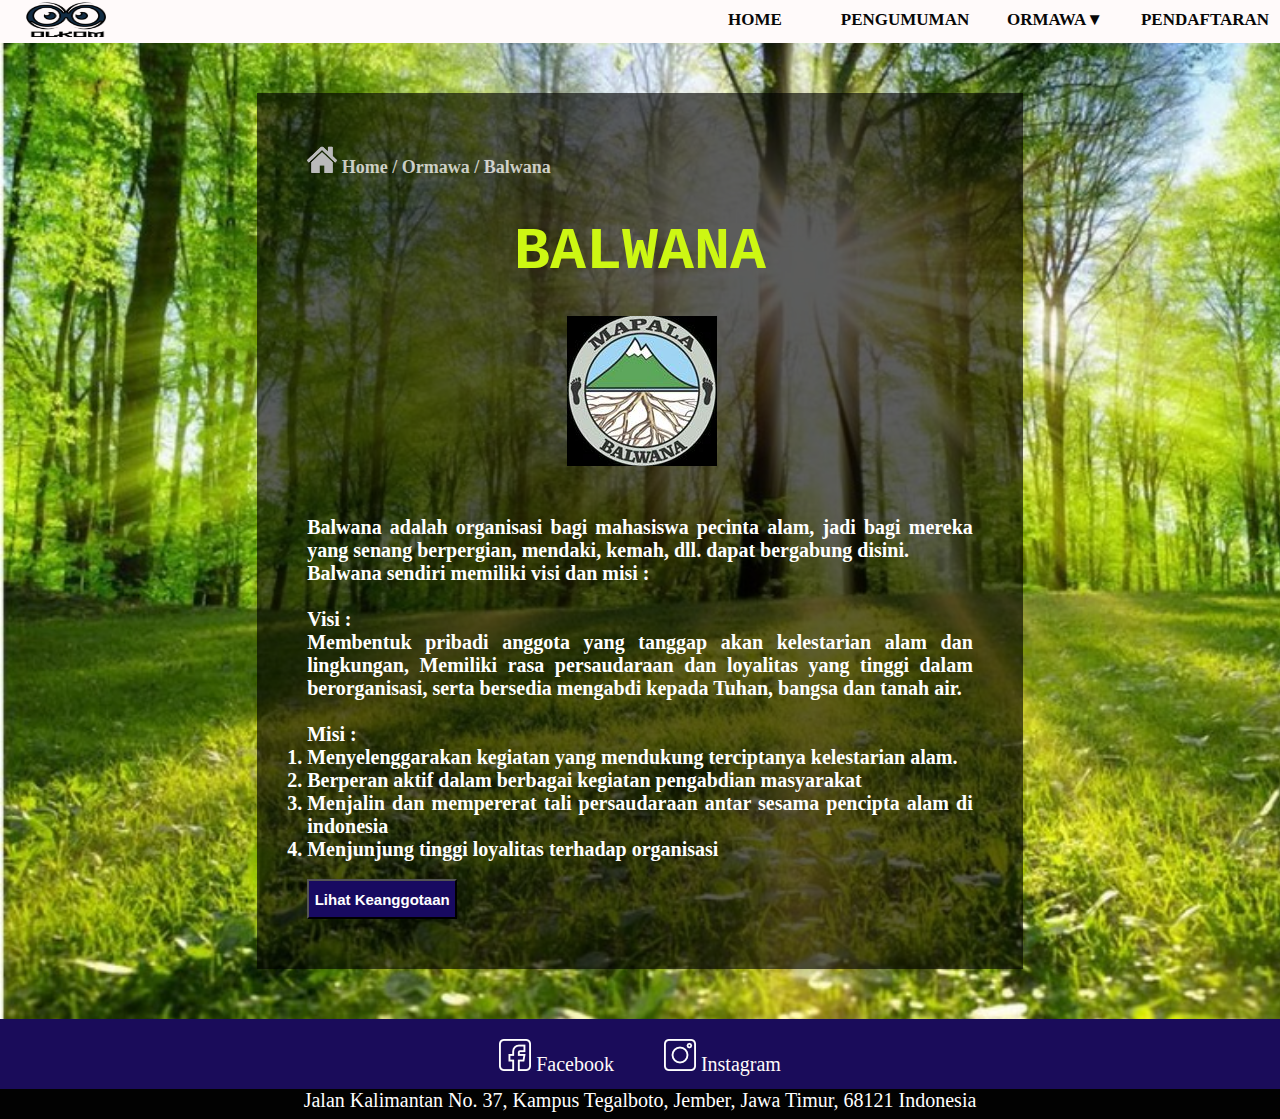
<file: balwana.html>
<!DOCTYPE html>
<html>
<head>
	<title>Balwana</title>
	<link rel="stylesheet" type="text/css" href="balwana.css">
</head>
<body>
		<div class="menu">
			<ul>
				<a href="Pendaftaran.html"><li>PENDAFTARAN</li></a>
				<a href="#">
					<li>ORMAWA&#9660;
						<ul>
							<a href="bem.html"><li>BEM</li></a>
								<type="bem" name="bem">
								<a href="himasif.html"><li>HIMASIF</li></a>
								<type="himasif" name="himasif">
								<a href="balwana.html"><li>BALWANA</li></a>
								<type="balwana" name="balwana">
								<a href="binary.html"><li>BINARY</li></a>
								<type="binary" name="binary">
								<a href="laos.html"><li>LAOS</li></a>
								<type="laos" name="laos">
								<a href="maco.html"><li>MACO</li></a>
								<type="maco" name="maco">
								<a href="etalase.html"><li>ETALASE</li></a>
								<type="etalase" name="etalase">
						</ul>
					</li></a>
				<a href="pengumuman.html"><li>PENGUMUMAN</li></a>
				<a href="#"><li>HOME</li></a>
			</ul>
			<div class="logo">
					<img src="Logo.png" width="80px" height="40px">
				</div>
		</div>
         <div class="content"> 
             <div class="panah">
                 <p><img src="home.png" width="30px" height="30px"> Home / Ormawa / Balwana</p>                
             </div>
            <div class="tulisan">
                BALWANA
            </div>
            <div class="gambar">

            </div>
            <div class="paragraf">
                <p>
                    Balwana adalah organisasi bagi mahasiswa pecinta alam, jadi bagi mereka yang
                    senang berpergian, mendaki, kemah, dll. dapat bergabung disini.<br>
                    Balwana sendiri memiliki visi dan misi : <br><br>
                    <b>Visi :</b><br>
                    Membentuk pribadi anggota yang tanggap akan kelestarian alam dan lingkungan,
                    Memiliki rasa persaudaraan dan loyalitas yang tinggi dalam berorganisasi, serta
                    bersedia mengabdi kepada Tuhan, bangsa dan tanah air.<br><br>
                    <b>Misi :</b>
                    <ol>
                        <li>Menyelenggarakan kegiatan yang mendukung terciptanya kelestarian alam.</li>
                        <li>Berperan aktif dalam berbagai kegiatan pengabdian masyarakat</li>
                        <li>Menjalin dan mempererat tali persaudaraan antar sesama pencipta alam di indonesia</li>
                        <li>Menjunjung tinggi loyalitas terhadap organisasi</li>
                    </ol>
                </p>
            </div>
            <br>
            <button id="buka" onclick="document.getElementById('pop').style.display='block'">Lihat Keanggotaan</button>
        </div>
        <div class="tema">
            <div class="facebook">
                <img src="facebook.png"> Facebook 
            </div>
            <div class="instagram">
                <img src="instagram.png"> Instagram
            </div>
        </div>
        <div class="footer">
               <p>Jalan Kalimantan No. 37, Kampus Tegalboto, Jember, Jawa Timur, 68121 Indonesia</p>
        </div>
        <div id="pop">
            <button id="close" onclick="document.getElementById('pop').style.display='none'">X</button><br>
            <p>Keanggotaan Balwana</p>
            <table border="1">
                <tr>
                    <td>
                       <center><b>Nama</b></center>
                    </td>
                    <td>
                        <center><b>Nim</b></center>
                    </td>
                    <td>
                        <center><b>Jurusan</b></center>
                    </td>
                </tr>
                <tr>
                    <td>
                        Haikal Vikri
                    </td>
                    <td>
                        152410101022
                    </td>
                    <td>    
                        Sistem Informasi
                    </td>
                </tr>
                <tr>
                    <td>    
                        M Zulfikar
                    </td>
                    <td>
                        152410101024
                    </td>
                    <td>
                        Sistem Informasi
                    </td>
                </tr>
                <tr>
                    <td>
                        Fatimatuz Zahro
                    </td>
                    <td>
                        162410102032
                    </td>
                    <td>
                        Teknologi Informasi
                    </td>
                </tr>
                <tr>
                    <td>
                        Andre Sultan
                    </td>
                    <td>
                        162410101077
                    </td>
                    <td>
                        Sistem Informasi
                    </td>
                </tr>
                <tr>
                    <td>
                        Nengah Dinda
                    </td>
                    <td>
                        152410101034
                    </td>
                    <td>
                        Sistem Informasi
                    </td>
                </tr>
                <tr>
                    <td>
                        Mochamad Dwi Cahyo
                    </td>
                    <td>
                        172410101123
                    </td>
                    <td>
                        Sistem Informasi
                    </td>
                </tr>
                <tr>
                    <td>
                        Reinaldi A
                    </td>
                    <td>
                        162410101019
                    </td>
                    <td>
                        Sistem Informasi
                    </td>
                </tr>
                <tr>
                    <td>
                        Bima Syahputro
                    </td>
                    <td>
                        172410103017
                    </td>
                    <td>
                        Informatika
                    </td>
                </tr>
            </table>
        </div>

    </body>
</html>
</file>
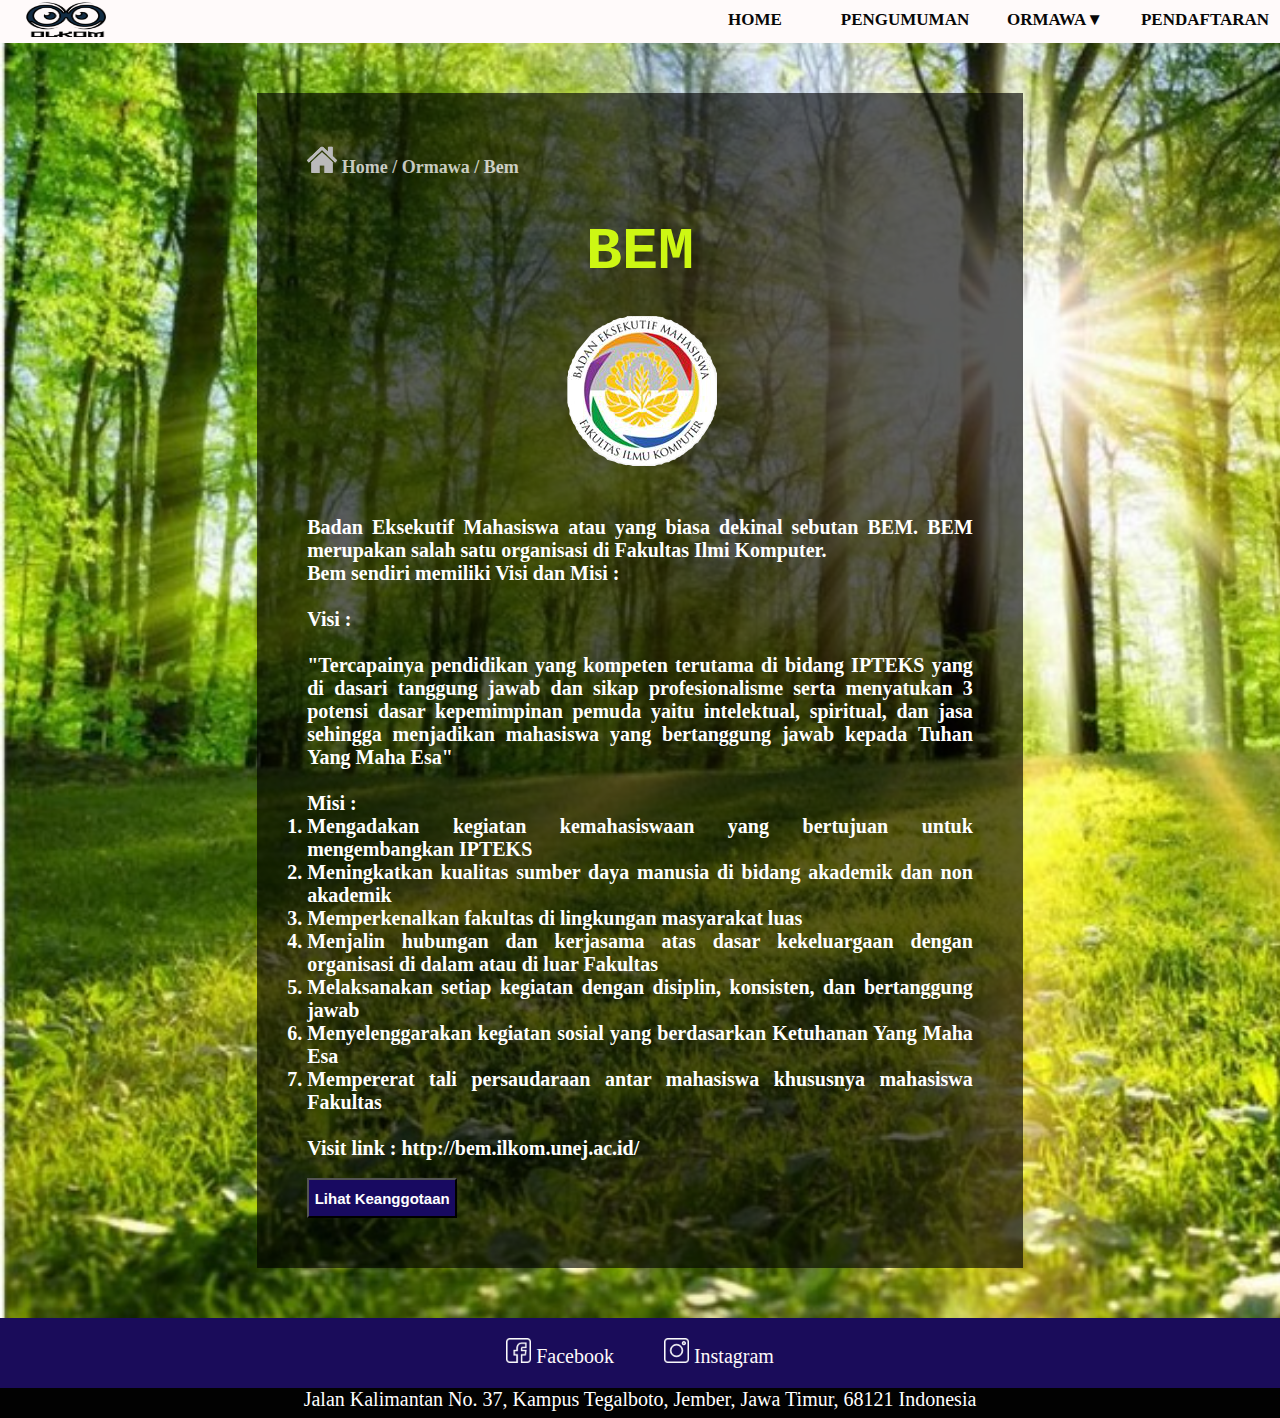
<file: bem.html>
<!DOCTYPE html>
<html>
<head>
	<title>Bem</title>
	<link rel="stylesheet" type="text/css" href="bem.css">
</head>
<body>
		<div class="menu">
			<ul>
				<a href="Pendaftaran.html"><li>PENDAFTARAN</li></a>
				<a href="#">
					<li>ORMAWA&#9660;
						<ul>
							<a href="bem.html"><li>BEM</li></a>
								<type="bem" name="bem">
								<a href="himasif.html"><li>HIMASIF</li></a>
								<type="himasif" name="himasif">
								<a href="balwana.html"><li>BALWANA</li></a>
								<type="balwana" name="balwana">
								<a href="binary.html"><li>BINARY</li></a>
								<type="binary" name="binary">
								<a href="laos.html"><li>LAOS</li></a>
								<type="laos" name="laos">
								<a href="maco.html"><li>UKM-O</li></a>
								<type="maco" name="maco">
								<a href="etalase.html"><li>ETALASE</li></a>
								<type="etalase" name="etalase">
						</ul>
					</li></a>
				<a href="pengumuman.html"><li>PENGUMUMAN</li></a>
				<a href="Index.html"><li>HOME</li></a>
			</ul>
			<div class="logo">
					<img src="Logo.png" width="80px" height="40px">
				</div>
		</div>
         <div class="content"> 
             <div class="panah">
                 <p><img src="home.png" width="30px" height="30px"> Home / Ormawa / Bem</p>                
             </div>
            <div class="tulisan">
                BEM
            </div>
            <div class="gambar">

            </div>
            <div class="paragraf">
                <p>
                Badan Eksekutif Mahasiswa atau yang biasa dekinal sebutan BEM. BEM 
                merupakan salah satu organisasi di Fakultas Ilmi Komputer.<br>
                Bem sendiri memiliki Visi dan Misi :<br><br>
                <b>Visi :</b><br><br>
                "Tercapainya pendidikan yang kompeten terutama di bidang IPTEKS yang di dasari
                tanggung jawab dan sikap profesionalisme serta menyatukan 3 potensi dasar
                kepemimpinan pemuda yaitu intelektual, spiritual, dan jasa sehingga menjadikan
                mahasiswa yang bertanggung jawab kepada Tuhan Yang Maha Esa"<br><br>
                <b>Misi :</b>
                <ol>
                    <li>Mengadakan kegiatan kemahasiswaan yang bertujuan untuk mengembangkan IPTEKS</li>
                    <li>Meningkatkan kualitas sumber daya manusia di bidang akademik dan non akademik</li>
                    <li>Memperkenalkan fakultas di lingkungan masyarakat luas</li>
                    <li>Menjalin hubungan dan kerjasama atas dasar kekeluargaan dengan organisasi
                        di dalam atau di luar Fakultas
                    </li>
                    <li>Melaksanakan setiap kegiatan dengan disiplin, konsisten, dan bertanggung jawab</li>
                    <li>Menyelenggarakan kegiatan sosial yang berdasarkan Ketuhanan Yang Maha Esa</li>
                    <li>Mempererat tali persaudaraan antar mahasiswa khususnya mahasiswa Fakultas</li>
                </ol>
                <br>
                Visit link : http://bem.ilkom.unej.ac.id/
                </p>
            </div><br>
            <button id="buka" onclick="document.getElementById('pop').style.display='block'">Lihat Keanggotaan</button>
        </div>
        <div class="tema">
                <div class="facebook">
                    <img src="facebook.png" width="25px" height="25px"> Facebook 
                </div>
                <div class="instagram">
                    <img src="instagram.png"width="25px" height="25px"> Instagram
                </div>
            </div>
            <div class="footer">
                   <p>Jalan Kalimantan No. 37, Kampus Tegalboto, Jember, Jawa Timur, 68121 Indonesia</p>
            </div>
            <div id="pop">
                <button id="close" onclick="document.getElementById('pop').style.display='none'">X</button><br>
                <p>Keanggotaan BEM</p>
                <table border="1">
                    <tr>
                        <td>
                           <center><b>Nama</b></center>
                        </td>
                        <td>
                            <center><b>Nim</b></center>
                        </td>
                        <td>
                            <center><b>Jurusan</b></center>
                        </td>
                    </tr>
                    <tr>
                        <td>
                            Haikal Vikri
                        </td>
                        <td>
                            152410101022
                        </td>
                        <td>    
                            Sistem Informasi
                        </td>
                    </tr>
                    <tr>
                        <td>    
                            M Zulfikar
                        </td>
                        <td>
                            152410101024
                        </td>
                        <td>
                            Sistem Informasi
                        </td>
                    </tr>
                    <tr>
                        <td>
                            Fatimatuz Zahro
                        </td>
                        <td>
                            162410102032
                        </td>
                        <td>
                            Teknologi Informasi
                        </td>
                    </tr>
                    <tr>
                        <td>
                            Andre Sultan
                        </td>
                        <td>
                            162410101077
                        </td>
                        <td>
                            Sistem Informasi
                        </td>
                    </tr>
                    <tr>
                        <td>
                            Nengah Dinda
                        </td>
                        <td>
                            152410101034
                        </td>
                        <td>
                            Sistem Informasi
                        </td>
                    </tr>
                    <tr>
                        <td>
                            Mochamad Dwi Cahyo
                        </td>
                        <td>
                            172410101123
                        </td>
                        <td>
                            Sistem Informasi
                        </td>
                    </tr>
                    <tr>
                        <td>
                            Reinaldi A
                        </td>
                        <td>
                            162410101019
                        </td>
                        <td>
                            Sistem Informasi
                        </td>
                    </tr>
                    <tr>
                        <td>
                            Bima Syahputro
                        </td>
                        <td>
                            172410103017
                        </td>
                        <td>
                            Informatika
                        </td>
                    </tr>
                </table>
            </div>
        </body>
</html>
</file>
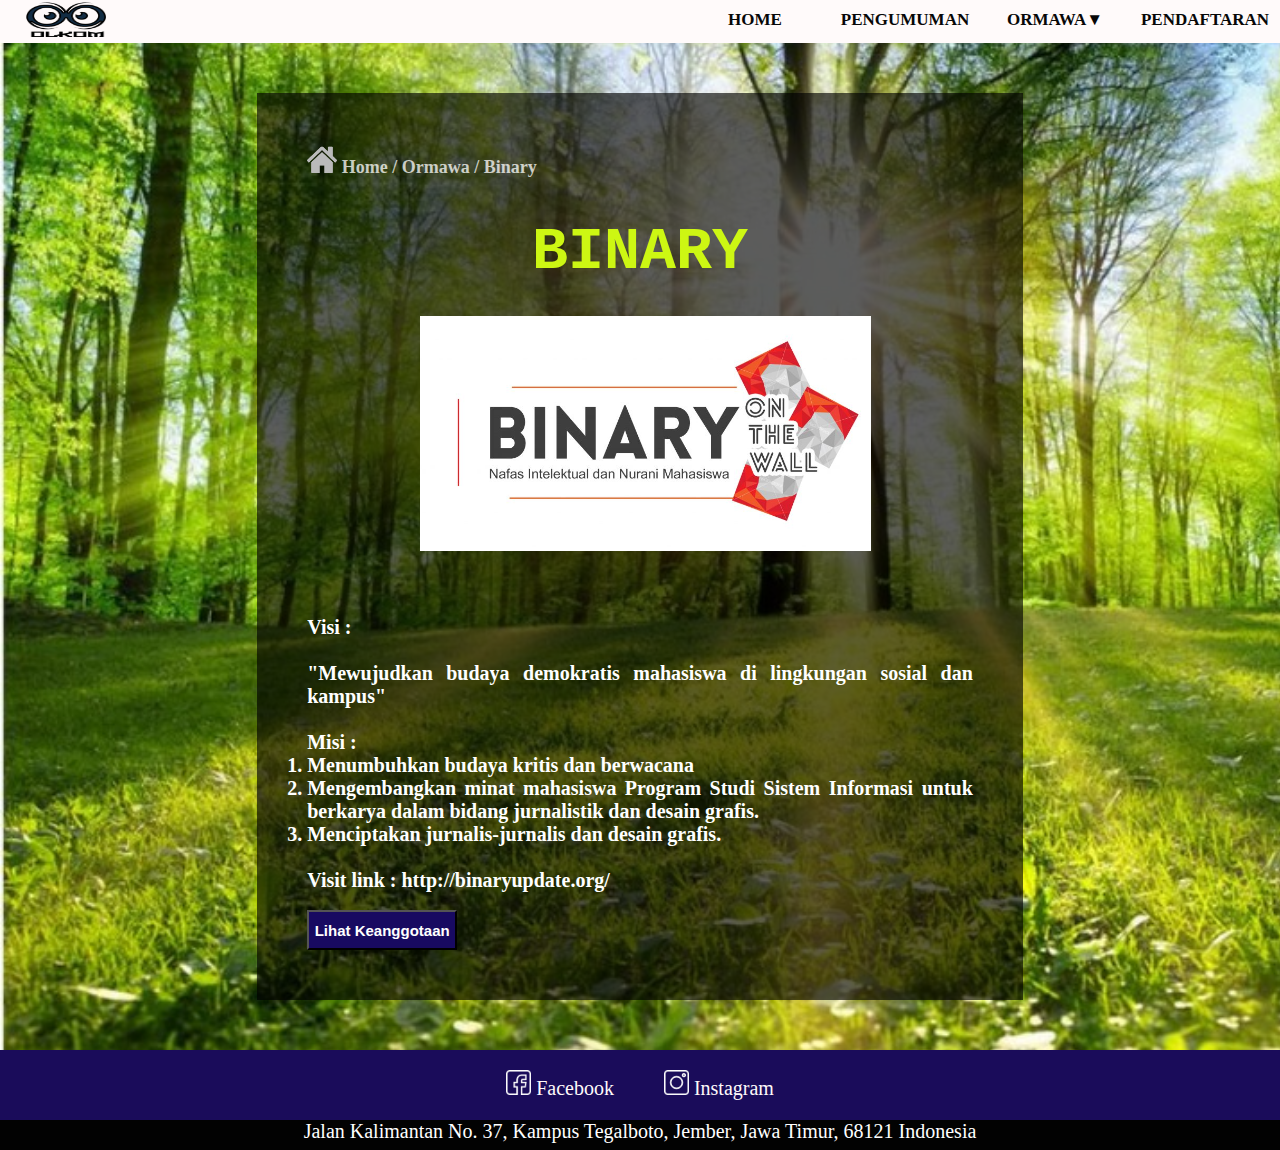
<file: binary.html>
<!DOCTYPE html>
<html>
<head>
	<title>Binary</title>
	<link rel="stylesheet" type="text/css" href="binary.css">
</head>
<body>
		<div class="menu">
			<ul>
				<a href="Pendaftaran.html"><li>PENDAFTARAN</li></a>
				<a href="#">
					<li>ORMAWA&#9660;
						<ul>
							<a href="bem.html"><li>BEM</li></a>
								<type="bem" name="bem">
								<a href="himasif.html"><li>HIMASIF</li></a>
								<type="himasif" name="himasif">
								<a href="balwana.html"><li>BALWANA</li></a>
								<type="balwana" name="balwana">
								<a href="binary.html"><li>BINARY</li></a>
								<type="binary" name="binary">
								<a href="laos.html"><li>LAOS</li></a>
								<type="laos" name="laos">
								<a href="maco.html"><li>UKM-O</li></a>
								<type="maco" name="maco">
								<a href="etalase.html"><li>ETALASE</li></a>
								<type="etalase" name="etalase">
						</ul>
					</li></a>
				<a href="pengumuman.html"><li>PENGUMUMAN</li></a>
				<a href="Index.html"><li>HOME</li></a>
			</ul>
			<div class="logo">
					<img src="Logo.png" width="80px" height="40px">
				</div>
		</div>
         <div class="content"> 
             <div class="panah">
                 <p><img src="home.png" width="30px" height="30px"> Home / Ormawa / Binary</p>                
             </div> 
            <div class="tulisan">
                BINARY
            </div>
            <div class="gambar">

            </div>
            <div class="paragraf">
                <p>
                <b>Visi :</b><br><br>
                "Mewujudkan budaya demokratis mahasiswa di lingkungan sosial dan kampus"<br><br>
                <b>Misi :</b>
                <ol>
                    <li>Menumbuhkan budaya kritis dan berwacana</li>
                    <li>Mengembangkan minat mahasiswa Program Studi Sistem Informasi untuk
                        berkarya dalam bidang jurnalistik dan desain grafis.
                    </li>
                    <li>Menciptakan jurnalis-jurnalis dan desain grafis.</li>
                </ol>
                <br>
                Visit link : http://binaryupdate.org/
                </p>
            </div> <br>
            <button id="buka" onclick="document.getElementById('pop').style.display='block'">Lihat Keanggotaan</button>
        </div>
        <div class="tema">
                <div class="facebook">
                    <img src="facebook.png" width="25px" height="25px"> Facebook 
                </div>
                <div class="instagram">
                    <img src="instagram.png"width="25px" height="25px"> Instagram
                </div>
            </div>
            <div class="footer">
                   <p>Jalan Kalimantan No. 37, Kampus Tegalboto, Jember, Jawa Timur, 68121 Indonesia</p>
            </div>
            <div id="pop">
                <button id="close" onclick="document.getElementById('pop').style.display='none'">X</button><br>
                <p>Keanggotaan Binary</p>
                <table border="1">
                    <tr>
                        <td>
                           <center><b>Nama</b></center>
                        </td>
                        <td>
                            <center><b>Nim</b></center>
                        </td>
                        <td>
                            <center><b>Jurusan</b></center>
                        </td>
                    </tr>
                    <tr>
                        <td>
                            Haikal Vikri
                        </td>
                        <td>
                            152410101022
                        </td>
                        <td>    
                            Sistem Informasi
                        </td>
                    </tr>
                    <tr>
                        <td>    
                            M Zulfikar
                        </td>
                        <td>
                            152410101024
                        </td>
                        <td>
                            Sistem Informasi
                        </td>
                    </tr>
                    <tr>
                        <td>
                            Fatimatuz Zahro
                        </td>
                        <td>
                            162410102032
                        </td>
                        <td>
                            Teknologi Informasi
                        </td>
                    </tr>
                    <tr>
                        <td>
                            Andre Sultan
                        </td>
                        <td>
                            162410101077
                        </td>
                        <td>
                            Sistem Informasi
                        </td>
                    </tr>
                    <tr>
                        <td>
                            Nengah Dinda
                        </td>
                        <td>
                            152410101034
                        </td>
                        <td>
                            Sistem Informasi
                        </td>
                    </tr>
                    <tr>
                        <td>
                            Mochamad Dwi Cahyo
                        </td>
                        <td>
                            172410101123
                        </td>
                        <td>
                            Sistem Informasi
                        </td>
                    </tr>
                    <tr>
                        <td>
                            Reinaldi A
                        </td>
                        <td>
                            162410101019
                        </td>
                        <td>
                            Sistem Informasi
                        </td>
                    </tr>
                    <tr>
                        <td>
                            Bima Syahputro
                        </td>
                        <td>
                            172410103017
                        </td>
                        <td>
                            Informatika
                        </td>
                    </tr>
                </table>
            </div>
    </body>
</html>
</file>
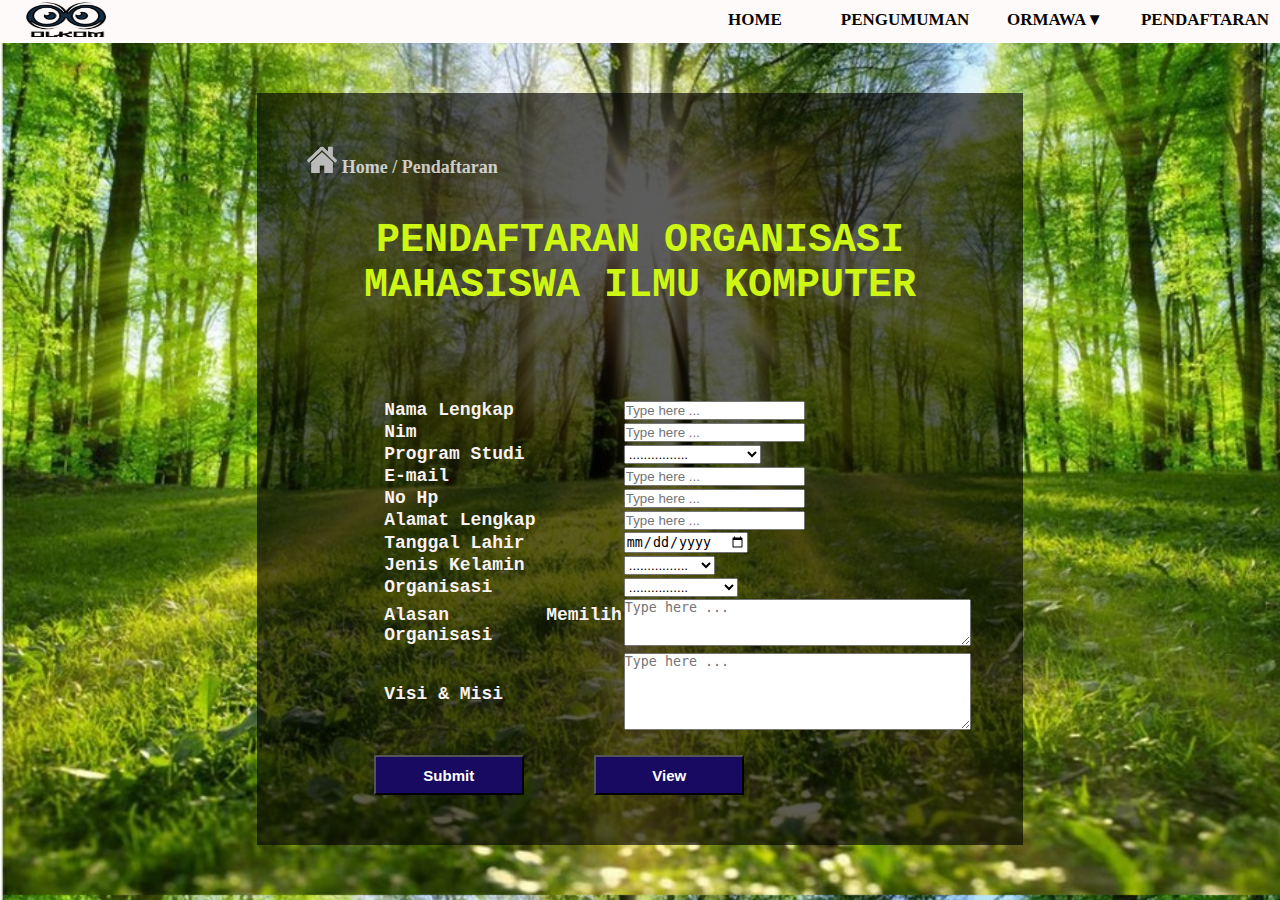
<file: daftar.html>
<!DOCTYPE html>
<html>
    <head>
        <title>Pendaftaran</title>
        <link rel="stylesheet" href="daftar.css">
        <script src="daftar.js"></script>
    </head>
    <body>          
        <div class="menu">
			<ul>
				<a href="Pendaftaran.html"><li>PENDAFTARAN</li></a>
				<a href="#">
					<li>ORMAWA&#9660;
						<ul>
							<a href="bem.html"><li>BEM</li></a>
								<type="bem" name="bem">
								<a href="himasif.html"><li>HIMASIF</li></a>
								<type="himasif" name="himasif">
								<a href="balwana.html"><li>BALWANA</li></a>
								<type="balwana" name="balwana">
								<a href="binary.html"><li>BINARY</li></a>
								<type="binary" name="binary">
								<a href="laos.html"><li>LAOS</li></a>
								<type="laos" name="laos">
								<a href="maco.html"><li>MACO</li></a>
								<type="maco" name="maco">
								<a href="etalase.html"><li>ETALASE</li></a>
								<type="etalase" name="etalase">
						</ul>
					</li></a>
				<a href="pengumuman.html"><li>PENGUMUMAN</li></a>
				<a href="index.html"><li>HOME</li></a>
			</ul>
			<div class="logo">
					<img src="Logo.png" width="80px" height="40px">
				</div>
        </div>
        <div class="bg">
                <div class="panah">
                    <p><img src="home.png" width="30px" height="30px"> Home / Pendaftaran</p>                
                </div>
            <div class="judul">
                PENDAFTARAN ORGANISASI<br>
                MAHASISWA ILMU KOMPUTER
            </div>
            <div class="input">
                    <table>
                        <tr>
                            <td> <label>Nama Lengkap </label> </td>
                            <td><input type="text" id="nama" placeholder="Type here ..."/></td>
                        </tr>
                        <tr>
                            <td>  <label>Nim </label> </td>
                            <td> <input type="number" id="nim" placeholder="Type here ..."/><br> </td>
                        </tr>
                        <tr>
                            <td>  <label>Program Studi </label> </td>
                            <td>  
                                <select id="jur">
                                    <option>................</option>
                                    <option>Sistem Informasi</option>
                                    <option>Teknologi Informasi</option>
                                    <option>Informatika</option>
                                </select>                       
                            </td>
                        </tr>
                        <tr>
                            <td> <label>E-mail </label> </td>
                            <td> <input type="email" id="email" placeholder="Type here ..."/> </td>
                        </tr>
                        <tr> 
                            <td>  <label>No Hp </label> </td>
                            <td>  <input type="number" id="hp" placeholder="Type here ..."/> </td>
                        </tr>
                       <tr>
                           <td> <label>Alamat Lengkap </label> </td>
                           <td>  <input type="text" id="alamat" placeholder="Type here ..."/> </td>
                       </tr>
                       <tr>
                            <td><label>Tanggal Lahir</label></td>
                            <td>
                                <label for="date"></label>
                                <input type="date" id="date">
                            </td>
                        </tr>
                        <tr>
                                <td>  <label>Jenis Kelamin </label> </td>
                                <td>  
                                    <select id="jenkel">
                                        <option>................</option>
                                        <option>Laki-Laki</option>
                                        <option>Perempuan</option>
                                    </select>                       
                                </td>
                            </tr>
                            <tr>
                                    <td><label>Organisasi</label></td>
                                    <td><select id="Organisasi">
                                            <option >................</option>
                                            <option>BEM</option>
                                            <option>HIMASIF</option>
                                            <option>UKM Balwana</option>
                                            <option>UKM-P Binary</option>
                                            <option>UKM Laos</option>
                                            <option>UKM-O Macho</option>
                                            <option>UKM-K Etalase</option>
                                    </select></td>
                                </tr>
                                <tr> 
                                        <td><label>Alasan Memilih Organisasi</label></td>
                                        <td>
                                            <textarea id="misi" cols="41" rows="3" placeholder="Type here ..."></textarea>
                                        </td>
                                    </tr>
                                    <tr> 
                                        <td ><label>Visi & Misi</label></td>
                                        <td>
                                        <textarea id="visi" cols="41" rows="5" placeholder="Type here ..."></textarea>
                                        </td>
                                    </tr>

                     </table><br>                     
                     <button onclick="proses()">Submit</button> <button onclick="document.getElementById('pop').style.display='block'" >View</button>   
                     
                </div>
                <div class="output">
                                    
                 </div>
                <div id="pop">
                        <button id="close" onclick="document.getElementById('pop').style.display='none'">X</button><br>
                        <p><h1><center>Data Sudah Dikirim</center></h1></p>
                        <table>
                            <tr>
                                    <td>  <label> Nama Lengkap </label> </td>
                                    <td>  :<label id="k"></label> </td>
                            </tr>
                            <tr>
                                    <td>   <label> Nim </label> </td>
                                    <td>  :<label id="s"></label> </td>
                            </tr>
                            <tr>
                                    <td> <label>Program Study</label> </td>
                                    <td> :<label id="J"></label> </td>
                            </tr>
                            <tr>
                                    <td>  <label>E-mail</label> </td>
                                    <td> :<label id="A"></label> </td>
                            </tr>
                            <tr>
                                    <td> <label>No Hp </label> </td>
                                    <td> :<label id="H"></label> </td>
                            </tr>
                            <tr>
                                    <td> <label>Alamat Lengkap</label> </td>
                                    <td> :<label id="F"></label> </td>
                            </tr>
                            <tr>
                                    <td> <label>Tanggal Lahir</label> </td>
                                    <td> :<label id="TL"></label> </td>
                            </tr>
                            <tr>
                                    <td> <label>Jenis Kelamin</label> </td>
                                    <td> :<label id="jk"></label> </td>
                            </tr>
                            <tr>
                                    <td> <label>Organisasi</label> </td>
                                    <td> :<label id="o"></label> </td>
                            </tr>
                            <tr>
                                    <td> <label>Alasan Memilih Organisasi</label> </td>
                                    <td> :<label id="mo"></label> </td>
                            </tr>
                            <tr>
                                    <td> <label>Visi & Misi</label> </td>
                                    <td> :<label id="vm"></label> </td>
                            </tr>
                        </table>
                        </div>

        </div>
            
</body>
</html>
</file>
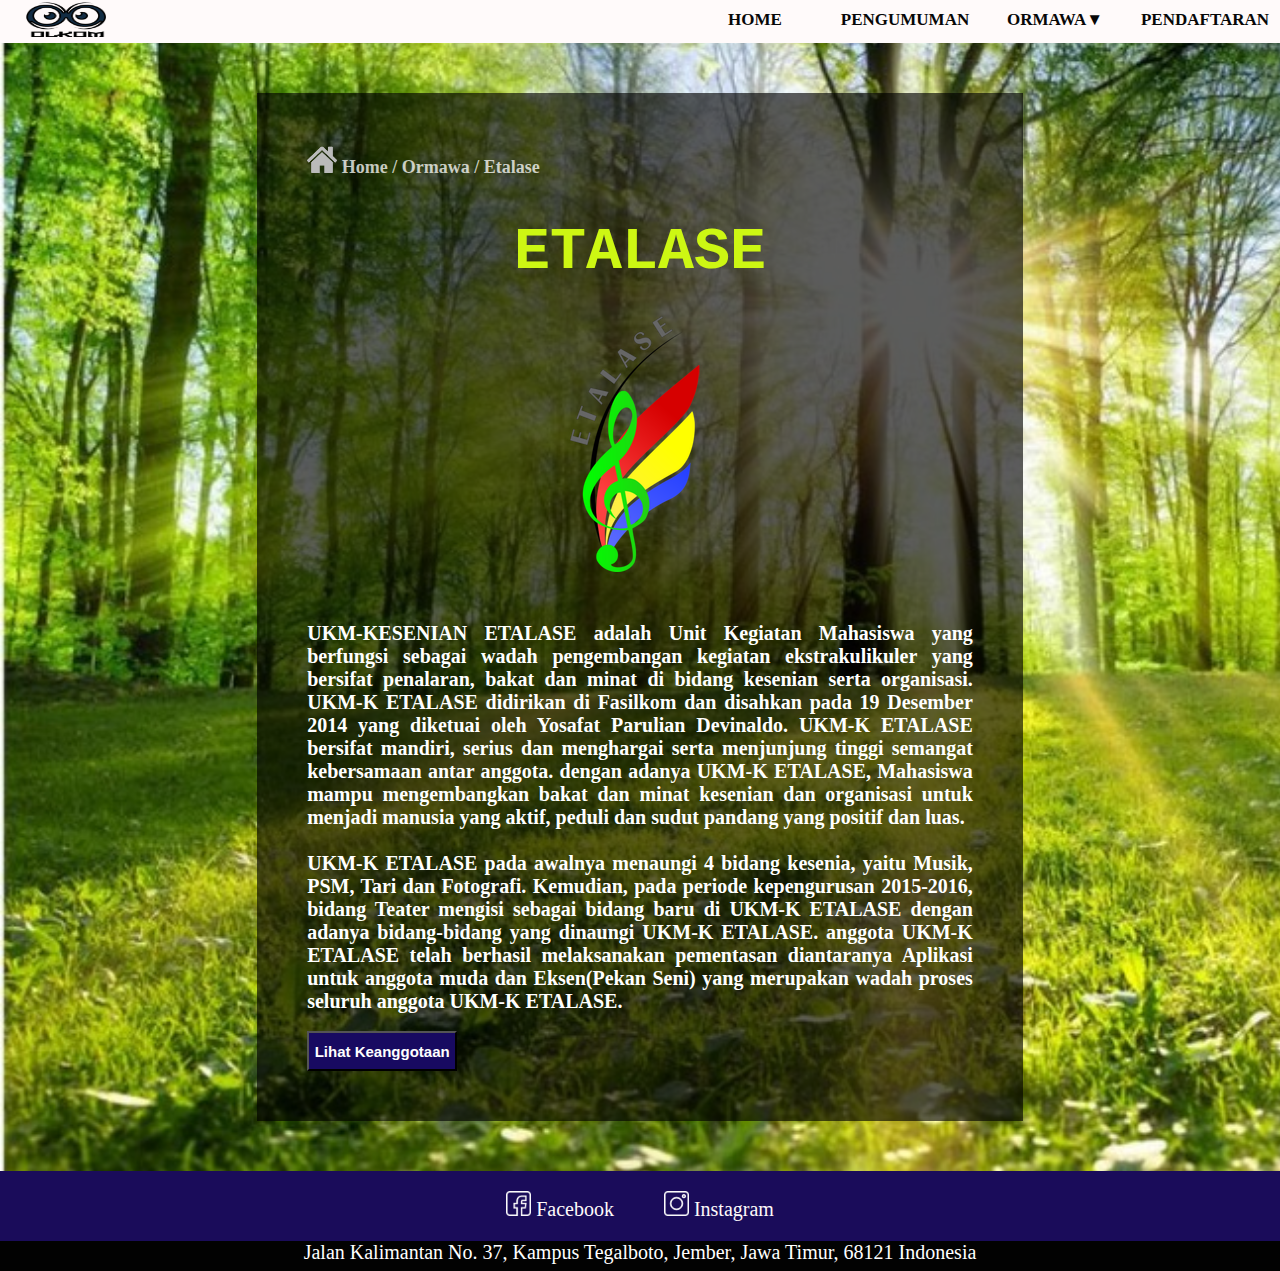
<file: etalase.html>
<!DOCTYPE html>
<html>
<head>
	<title>Etalase</title>
	<link rel="stylesheet" type="text/css" href="etalase.css">
</head>
<body>
		<div class="menu">
			<ul>
				<a href="Pendaftaran.html"><li>PENDAFTARAN</li></a>
				<a href="#">
					<li>ORMAWA&#9660;
						<ul>
							<a href="bem.html"><li>BEM</li></a>
								<type="bem" name="bem">
								<a href="himasif.html"><li>HIMASIF</li></a>
								<type="himasif" name="himasif">
								<a href="balwana.html"><li>BALWANA</li></a>
								<type="balwana" name="balwana">
								<a href="binary.html"><li>BINARY</li></a>
								<type="binary" name="binary">
								<a href="laos.html"><li>LAOS</li></a>
								<type="laos" name="laos">
								<a href="maco.html"><li>UKM-O</li></a>
								<type="maco" name="maco">
								<a href="etalase.html"><li>ETALASE</li></a>
								<type="etalase" name="etalase">
						</ul>
					</li></a>
				<a href="pengumuman.html"><li>PENGUMUMAN</li></a>
				<a href="Index.html"><li>HOME</li></a>
			</ul>
			<div class="logo">
					<img src="Logo.png" width="80px" height="40px">
				</div>
		</div>
         <div class="content"> 
             <div class="panah">
                 <p><img src="home.png" width="30px" height="30px"> Home / Ormawa / Etalase</p>                
             </div> 
            <div class="tulisan">
                ETALASE
            </div>
            <div class="gambar">

            </div>
            <div class="paragraf">
                <p>
                UKM-KESENIAN ETALASE adalah Unit Kegiatan Mahasiswa yang berfungsi
                sebagai wadah pengembangan kegiatan ekstrakulikuler yang bersifat penalaran,
                bakat dan minat di bidang kesenian serta organisasi. UKM-K ETALASE didirikan di 
                Fasilkom dan disahkan pada 19 Desember 2014 yang diketuai oleh Yosafat Parulian
                Devinaldo. UKM-K ETALASE bersifat mandiri, serius dan menghargai serta menjunjung
                tinggi semangat kebersamaan antar anggota. dengan adanya UKM-K ETALASE, Mahasiswa
                mampu mengembangkan bakat dan minat kesenian dan organisasi untuk menjadi manusia
                yang aktif, peduli dan sudut pandang yang positif dan luas.<br><br>
                UKM-K ETALASE pada awalnya menaungi 4 bidang kesenia, yaitu Musik, PSM, Tari dan
                Fotografi. Kemudian, pada periode kepengurusan 2015-2016, bidang Teater mengisi
                sebagai bidang baru di UKM-K ETALASE dengan adanya bidang-bidang yang dinaungi
                UKM-K ETALASE. anggota UKM-K ETALASE telah berhasil melaksanakan pementasan
                diantaranya Aplikasi untuk anggota muda dan Eksen(Pekan Seni) yang merupakan wadah
                proses seluruh anggota UKM-K ETALASE.
                </p>
            </div>
            <br>
            <button id="buka" onclick="document.getElementById('pop').style.display='block'">Lihat Keanggotaan</button>
        </div>
        <div class="tema">
                <div class="facebook">
                    <img src="facebook.png" width="25px" height="25px"> Facebook 
                </div>
                <div class="instagram">
                    <img src="instagram.png"width="25px" height="25px"> Instagram
                </div>
            </div>
            <div class="footer">
                   <p>Jalan Kalimantan No. 37, Kampus Tegalboto, Jember, Jawa Timur, 68121 Indonesia</p>
            </div>
            <div id="pop">
                <button id="close" onclick="document.getElementById('pop').style.display='none'">X</button><br>
                <p>Keanggotaan Etalase</p>
                <table border="1">
                    <tr>
                        <td>
                           <center><b>Nama</b></center>
                        </td>
                        <td>
                            <center><b>Nim</b></center>
                        </td>
                        <td>
                            <center><b>Jurusan</b></center>
                        </td>
                    </tr>
                    <tr>
                        <td>
                            Haikal Vikri
                        </td>
                        <td>
                            152410101022
                        </td>
                        <td>    
                            Sistem Informasi
                        </td>
                    </tr>
                    <tr>
                        <td>    
                            M Zulfikar
                        </td>
                        <td>
                            152410101024
                        </td>
                        <td>
                            Sistem Informasi
                        </td>
                    </tr>
                    <tr>
                        <td>
                            Fatimatuz Zahro
                        </td>
                        <td>
                            162410102032
                        </td>
                        <td>
                            Teknologi Informasi
                        </td>
                    </tr>
                    <tr>
                        <td>
                            Andre Sultan
                        </td>
                        <td>
                            162410101077
                        </td>
                        <td>
                            Sistem Informasi
                        </td>
                    </tr>
                    <tr>
                        <td>
                            Nengah Dinda
                        </td>
                        <td>
                            152410101034
                        </td>
                        <td>
                            Sistem Informasi
                        </td>
                    </tr>
                    <tr>
                        <td>
                            Mochamad Dwi Cahyo
                        </td>
                        <td>
                            172410101123
                        </td>
                        <td>
                            Sistem Informasi
                        </td>
                    </tr>
                    <tr>
                        <td>
                            Reinaldi A
                        </td>
                        <td>
                            162410101019
                        </td>
                        <td>
                            Sistem Informasi
                        </td>
                    </tr>
                    <tr>
                        <td>
                            Bima Syahputro
                        </td>
                        <td>
                            172410103017
                        </td>
                        <td>
                            Informatika
                        </td>
                    </tr>
                </table>
            </div>    
    </body>
</html>
</file>
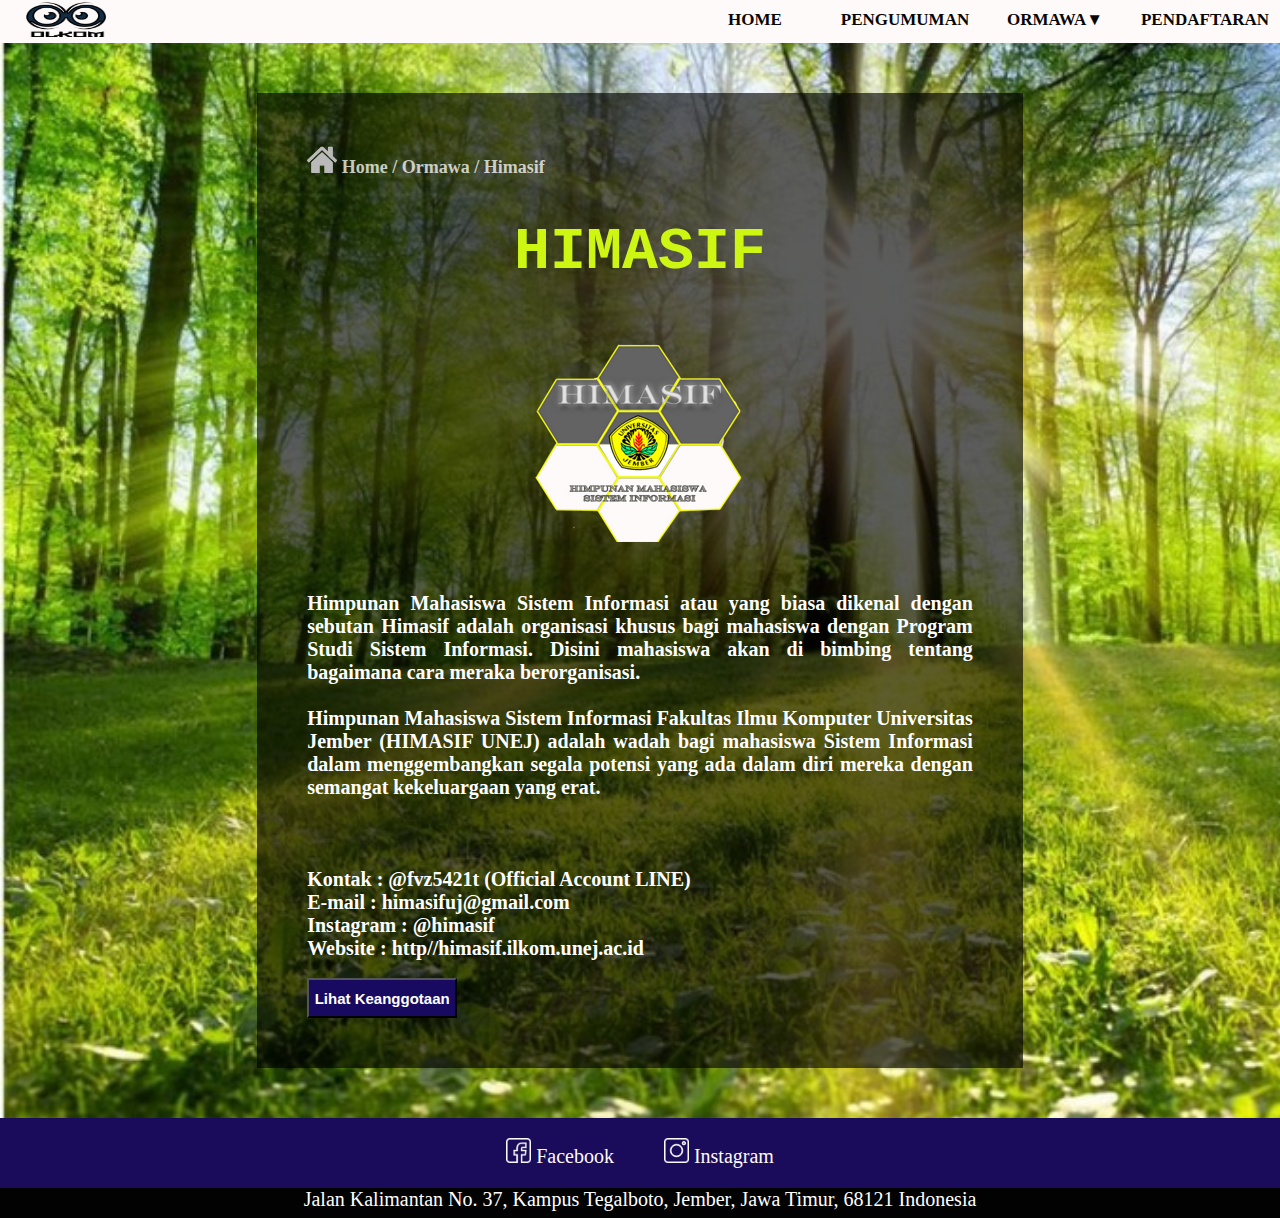
<file: himasif.html>
<!DOCTYPE html>
<html>
<head>
	<title>Himasif</title>
	<link rel="stylesheet" type="text/css" href="himasif.css">
</head>
<body>
		<div class="menu">
			<ul>
				<a href="Pendaftaran.html"><li>PENDAFTARAN</li></a>
				<a href="#">
					<li>ORMAWA&#9660;
						<ul>
							<a href="bem.html"><li>BEM</li></a>
								<type="bem" name="bem">
								<a href="himasif.html"><li>HIMASIF</li></a>
								<type="himasif" name="himasif">
								<a href="balwana.html"><li>BALWANA</li></a>
								<type="balwana" name="balwana">
								<a href="binary.html"><li>BINARY</li></a>
								<type="binary" name="binary">
								<a href="laos.html"><li>LAOS</li></a>
								<type="laos" name="laos">
								<a href="maco.html"><li>UKM-O</li></a>
								<type="maco" name="maco">
								<a href="etalase.html"><li>ETALASE</li></a>
								<type="etalase" name="etalase">
						</ul>
					</li></a>
				<a href="pengumuman.html"><li>PENGUMUMAN</li></a>
				<a href="Index.html"><li>HOME</li></a>
			</ul>
			<div class="logo">
					<img src="Logo.png" width="80px" height="40px">
				</div>
		</div>
         <div class="content"> 
             <div class="panah">
                 <p><img src="home.png" width="30px" height="30px"> Home / Ormawa / Himasif</p>                
             </div>
            <div class="tulisan">
                HIMASIF
            </div>
            <div class="gambar">

            </div>
            <div class="paragraf">
                <p>
                  Himpunan Mahasiswa Sistem Informasi atau yang biasa dikenal dengan sebutan
                  Himasif adalah organisasi khusus bagi mahasiswa dengan Program Studi Sistem
                  Informasi. Disini mahasiswa akan di bimbing tentang bagaimana cara meraka berorganisasi.<br><br>
                  Himpunan Mahasiswa Sistem Informasi Fakultas Ilmu Komputer Universitas Jember
                  (HIMASIF UNEJ) adalah wadah bagi mahasiswa Sistem Informasi dalam menggembangkan
                  segala potensi yang ada dalam diri mereka dengan semangat kekeluargaan yang erat.
                  <br><br><br><br>
                  Kontak :
                  @fvz5421t (Official Account LINE)<br>
                  E-mail : himasifuj@gmail.com <br> 
                  Instagram : @himasif <br>
                  Website : http//himasif.ilkom.unej.ac.id
                </p>
            </div>
            <br>
            <button id="buka" onclick="document.getElementById('pop').style.display='block'">Lihat Keanggotaan</button>
        </div>
        <div class="tema">
                <div class="facebook">
                    <img src="facebook.png" width="25px" height="25px"> Facebook 
                </div>
                <div class="instagram">
                    <img src="instagram.png"width="25px" height="25px"> Instagram
                </div>
            </div>
            <div class="footer">
                   <p>Jalan Kalimantan No. 37, Kampus Tegalboto, Jember, Jawa Timur, 68121 Indonesia</p>
            </div>
            <div id="pop">
                <button id="close" onclick="document.getElementById('pop').style.display='none'">X</button><br>
                <p>Keanggotaan Himasif</p>
                <table border="1">
                    <tr>
                        <td>
                           <center><b>Nama</b></center>
                        </td>
                        <td>
                            <center><b>Nim</b></center>
                        </td>
                        <td>
                            <center><b>Jurusan</b></center>
                        </td>
                    </tr>
                    <tr>
                        <td>
                            Sofyan Sugianto
                        </td>
                        <td>
                            152410101007
                        </td>
                        <td>    
                            Sistem Informasi
                        </td>
                    </tr>
                    <tr>
                        <td>    
                            Edwin
                        </td>
                        <td>
                            15241010118
                        </td>
                        <td>
                            Sistem Informasi
                        </td>
                    </tr>
                    <tr>
                        <td>
                            Sulistiyanto
                        </td>
                        <td>
                            162410101002
                        </td>
                        <td>
                            Sistem Informasi
                        </td>
                    </tr>
                    <tr>
                        <td>
                            Adhi Putra
                        </td>
                        <td>
                            172410101077
                        </td>
                        <td>
                            Sistem Informasi
                        </td>
                    </tr>
                    <tr>
                        <td>
                            Nur Ardi
                        </td>
                        <td>
                            172410101117
                        </td>
                        <td>
                            Sistem Informasi
                        </td>
                    </tr>
                    <tr>
                        <td>
                            Anggun Pratiwi
                        </td>
                        <td>
                            172410101123
                        </td>
                        <td>
                            Sistem Informasi
                        </td>
                    </tr>
                    <tr>
                        <td>
                            Ichwan Firjaun B
                        </td>
                        <td>
                            172410101020
                        </td>
                        <td>
                            Sistem Informasi
                        </td>
                    </tr>
                    <tr>
                        <td>
                            Nizam Adizu
                        </td>
                        <td>
                            172410101065
                        </td>
                        <td>
                            Sistem Informasi
                        </td>
                    </tr>
                </table>
            </div>
    </body>
</html>
</file>
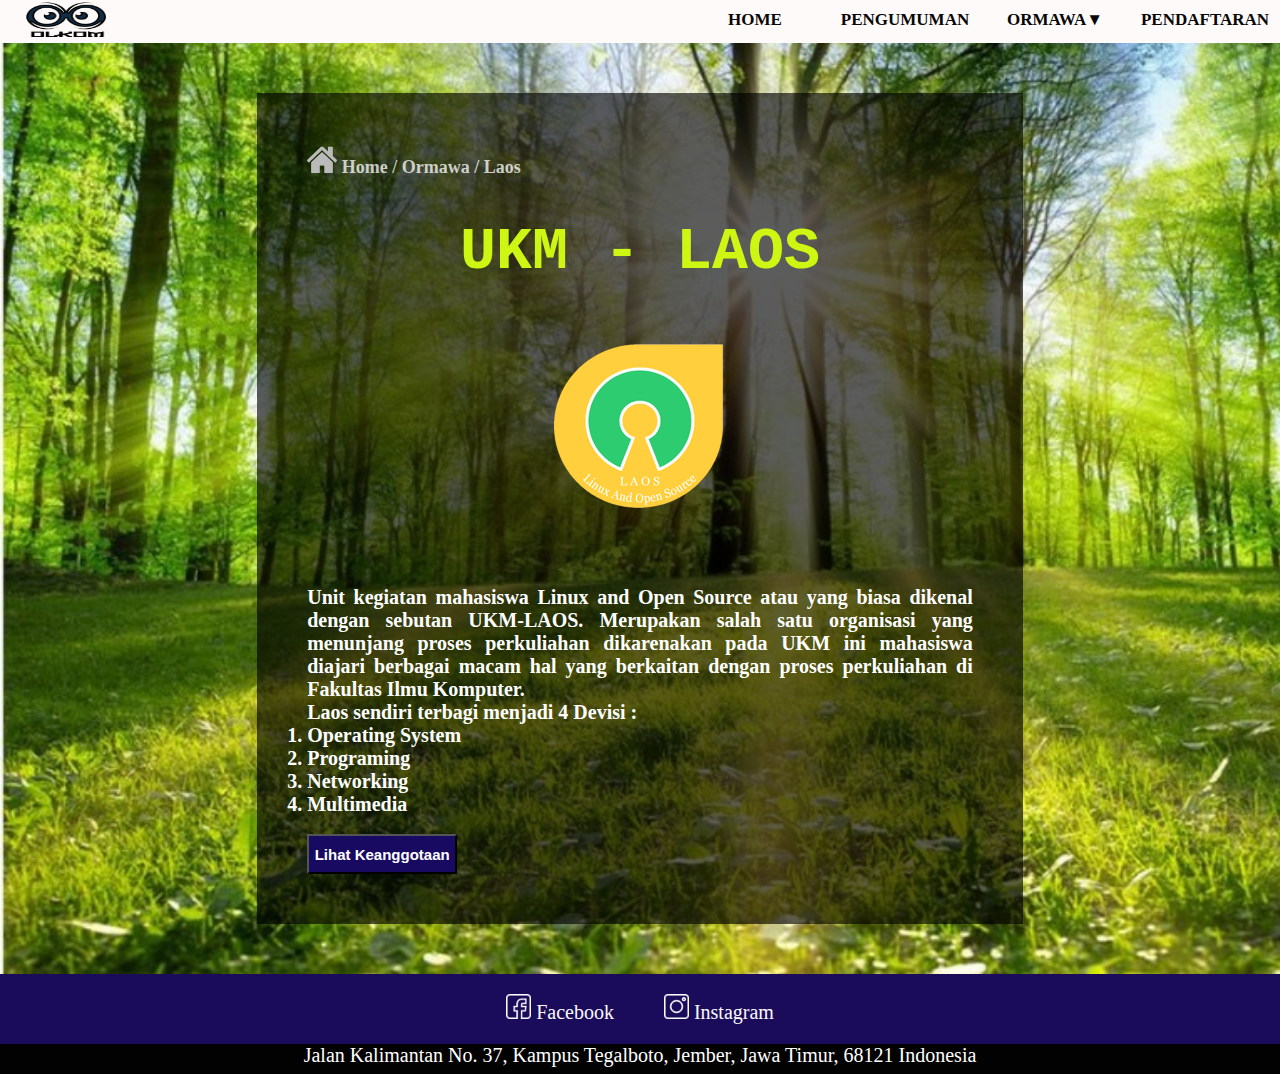
<file: Laos.html>
<!DOCTYPE html>
<html>
<head>
	<title>Laos</title>
	<link rel="stylesheet" type="text/css" href="laos.css">
</head>
<body>
		<div class="menu">
			<ul>
				<a href="Pendaftaran.html"><li>PENDAFTARAN</li></a>
				<a href="#">
					<li>ORMAWA&#9660;
						<ul>
							<a href="bem.html"><li>BEM</li></a>
								<type="bem" name="bem">
								<a href="himasif.html"><li>HIMASIF</li></a>
								<type="himasif" name="himasif">
								<a href="balwana.html"><li>BALWANA</li></a>
								<type="balwana" name="balwana">
								<a href="binary.html"><li>BINARY</li></a>
								<type="binary" name="binary">
								<a href="laos.html"><li>LAOS</li></a>
								<type="laos" name="laos">
								<a href="maco.html"><li>UKM-O</li></a>
								<type="maco" name="maco">
								<a href="etalase.html"><li>ETALASE</li></a>
								<type="etalase" name="etalase">
						</ul>
					</li></a>
				<a href="pengumuman.html"><li>PENGUMUMAN</li></a>
				<a href="Index.html"><li>HOME</li></a>
			</ul>
			<div class="logo">
					<img src="Logo.png" width="80px" height="40px">
				</div>
		</div>
         <div class="content"> 
             <div class="panah">
                 <p><img src="home.png" width="30px" height="30px"> Home / Ormawa / Laos</p>                
             </div>
            <div class="tulisan">
                UKM - LAOS
            </div>
            <div class="gambar">

            </div>
            <div class="paragraf">
                <p>
                    Unit kegiatan mahasiswa Linux and Open Source atau yang biasa dikenal dengan
                    sebutan UKM-LAOS. Merupakan salah satu organisasi yang menunjang proses
                    perkuliahan dikarenakan pada UKM ini mahasiswa diajari berbagai macam hal
                    yang berkaitan dengan proses perkuliahan di Fakultas Ilmu Komputer.<br>
                    Laos sendiri terbagi menjadi 4 Devisi :
                    <ol>
                        <li>Operating System</li>
                        <li>Programing</li>
                        <li>Networking</li>
                        <li>Multimedia</li>
                    </ol>
                </p>
            </div>
            <br>
            <button id="buka" onclick="document.getElementById('pop').style.display='block'">Lihat Keanggotaan</button>
        </div>
        <div class="tema">
                <div class="facebook">
                    <img src="facebook.png" width="25px" height="25px"> Facebook 
                </div>
                <div class="instagram">
                    <img src="instagram.png"width="25px" height="25px"> Instagram
                </div>
            </div>
            <div class="footer">
                   <p>Jalan Kalimantan No. 37, Kampus Tegalboto, Jember, Jawa Timur, 68121 Indonesia</p>
            </div>
            <div id="pop">
                <button id="close" onclick="document.getElementById('pop').style.display='none'">X</button><br>
                <p>Keanggotaan Laos</p>
                <table border="1">
                    <tr>
                        <td>
                           <center><b>Nama</b></center>
                        </td>
                        <td>
                            <center><b>Nim</b></center>
                        </td>
                        <td>
                            <center><b>Jurusan</b></center>
                        </td>
                    </tr>
                    <tr>
                        <td>
                            Sofyan Sugianto
                        </td>
                        <td>
                            152410101027
                        </td>
                        <td>    
                            Sistem Informasi
                        </td>
                    </tr>
                    <tr>
                        <td>    
                            Rachmad Agung B
                        </td>
                        <td>
                            162410102017
                        </td>
                        <td>
                            Teknologi Informasi
                        </td>
                    </tr>
                    <tr>
                        <td>
                            Fatimatuz Zahro
                        </td>
                        <td>
                            162410102032
                        </td>
                        <td>
                            Teknologi Informasi
                        </td>
                    </tr>
                    <tr>
                        <td>
                            Alfian Maulana
                        </td>
                        <td>
                            172410101077
                        </td>
                        <td>
                            Sistem Informasi
                        </td>
                    </tr>
                    <tr>
                        <td>
                            Anggun P
                        </td>
                        <td>
                            172410101117
                        </td>
                        <td>
                            Sistem Informasi
                        </td>
                    </tr>
                    <tr>
                        <td>
                            Mochamad Dwi Cahyo
                        </td>
                        <td>
                            172410101123
                        </td>
                        <td>
                            Sistem Informasi
                        </td>
                    </tr>
                    <tr>
                        <td>
                           Muhammad Mahrus
                        </td>
                        <td>
                            172410102019
                        </td>
                        <td>
                            Teknologi Informasi
                        </td>
                    </tr>
                    <tr>
                        <td>
                            Lucky Churnianto W
                        </td>
                        <td>
                            172410102077
                        </td>
                        <td>
                            Teknologi Informasi
                        </td>
                    </tr>
                </table>
            </div>
    </body>
</html>
</file>
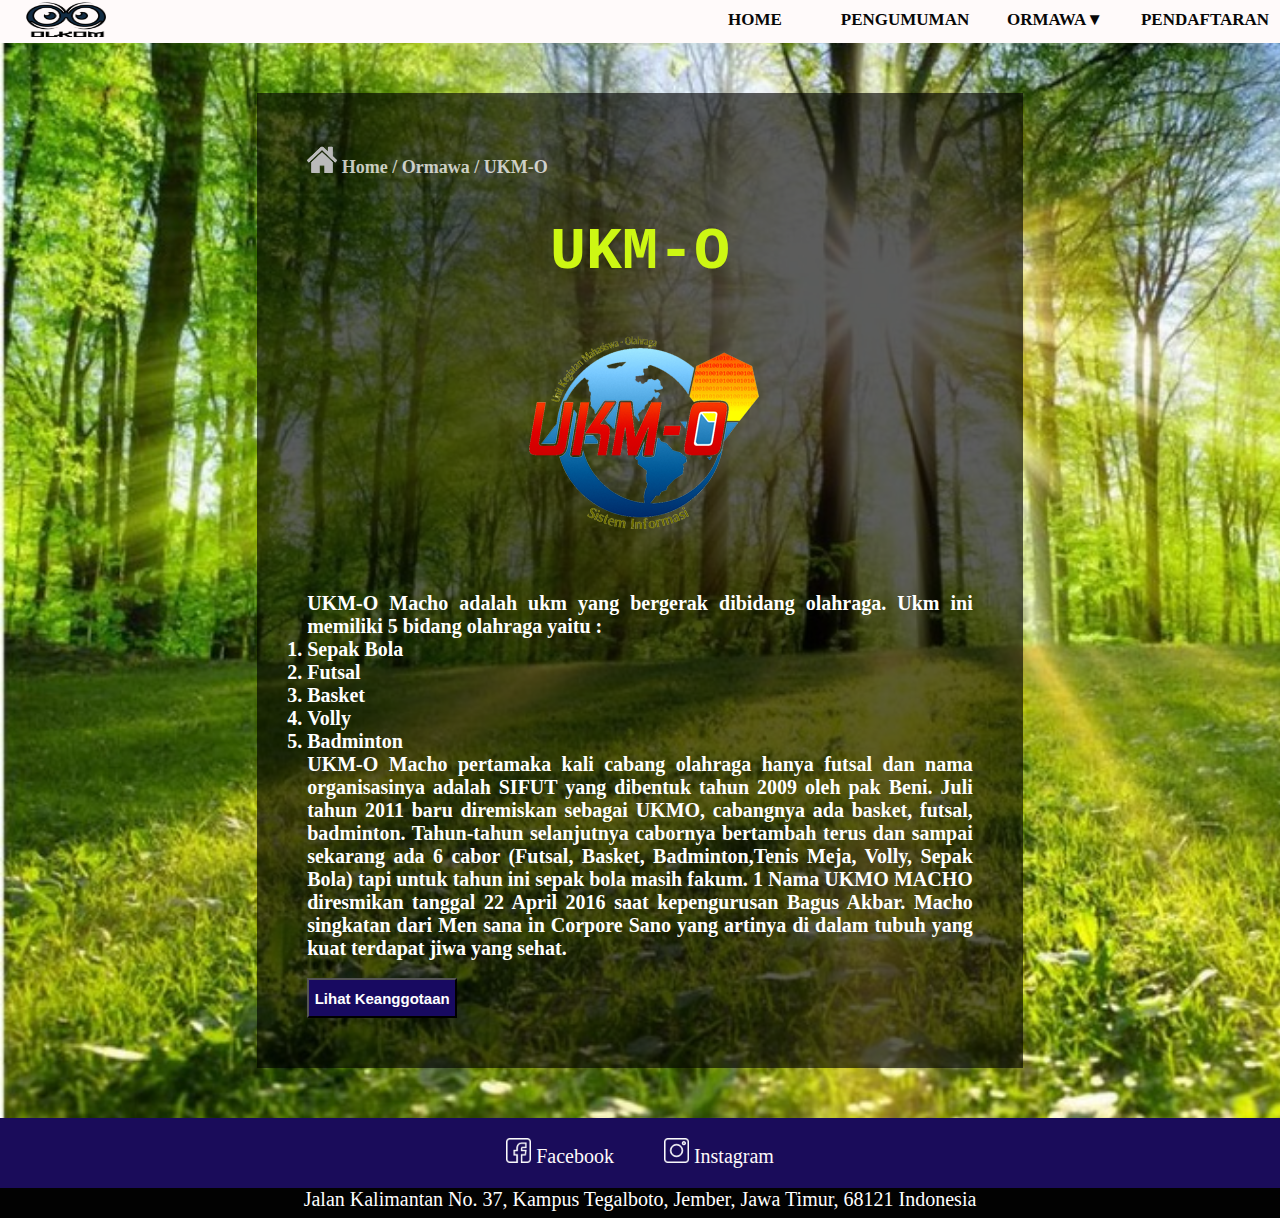
<file: maco.html>
<!DOCTYPE html>
<html>
<head>
	<title>UKM-O</title>
	<link rel="stylesheet" type="text/css" href="maco.css">
</head>
<body>
		<div class="menu">
			<ul>
				<a href="Pendaftaran.html"><li>PENDAFTARAN</li></a>
				<a href="#">
					<li>ORMAWA&#9660;
						<ul>
							<a href="bem.html"><li>BEM</li></a>
								<type="bem" name="bem">
								<a href="himasif.html"><li>HIMASIF</li></a>
								<type="himasif" name="himasif">
								<a href="balwana.html"><li>BALWANA</li></a>
								<type="balwana" name="balwana">
								<a href="binary.html"><li>BINARY</li></a>
								<type="binary" name="binary">
								<a href="laos.html"><li>LAOS</li></a>
								<type="laos" name="laos">
								<a href="maco.html"><li>UKM-O</li></a>
								<type="maco" name="maco">
								<a href="etalase.html"><li>ETALASE</li></a>
								<type="etalase" name="etalase">
						</ul>
					</li></a>
				<a href="pengumuman.html"><li>PENGUMUMAN</li></a>
				<a href="Index.html"><li>HOME</li></a>
			</ul>
			<div class="logo">
					<img src="Logo.png" width="80px" height="40px">
				</div>
		</div>
         <div class="content"> 
             <div class="panah">
                 <p><img src="home.png" width="30px" height="30px"> Home / Ormawa / UKM-O</p>                
             </div>
            <div class="tulisan">
                UKM-O
            </div>
            <div class="gambar">

            </div>
            <div class="paragraf">
                <p>
                 UKM-O Macho adalah ukm yang bergerak dibidang olahraga. Ukm ini memiliki 5
                 bidang olahraga yaitu :
                 <ol>
                     <li>Sepak Bola</li>
                     <li>Futsal</li>
                     <li>Basket</li>
                     <li>Volly</li>
                     <li>Badminton</li>
                 </ol>
                 UKM-O Macho pertamaka kali cabang olahraga hanya futsal dan nama
                 organisasinya adalah SIFUT yang dibentuk tahun 2009 oleh pak Beni. Juli tahun 2011
                 baru diremiskan sebagai UKMO, cabangnya ada basket, futsal, badminton.
                 Tahun-tahun selanjutnya cabornya bertambah terus dan sampai sekarang ada 6 cabor
                 (Futsal, Basket, Badminton,Tenis Meja, Volly, Sepak Bola) tapi untuk tahun ini sepak bola
                 masih fakum. 1 Nama UKMO MACHO diresmikan tanggal 22 April 2016 saat kepengurusan
                 Bagus Akbar. Macho singkatan dari Men sana in Corpore Sano yang artinya
                 di dalam tubuh yang kuat terdapat jiwa yang sehat.
                </p>
            </div>
            <br>
            <button id="buka" onclick="document.getElementById('pop').style.display='block'">Lihat Keanggotaan</button>
        </div>
        <div class="tema">
                <div class="facebook">
                    <img src="facebook.png" width="25px" height="25px"> Facebook 
                </div>
                <div class="instagram">
                    <img src="instagram.png"width="25px" height="25px"> Instagram
                </div>
            </div>
            <div class="footer">
                   <p>Jalan Kalimantan No. 37, Kampus Tegalboto, Jember, Jawa Timur, 68121 Indonesia</p>
            </div>
            <div id="pop">
                <button id="close" onclick="document.getElementById('pop').style.display='none'">X</button><br>
                <p>Keanggotaan UKM-O</p>
                <table border="1">
                    <tr>
                        <td>
                           <center><b>Nama</b></center>
                        </td>
                        <td>
                            <center><b>Nim</b></center>
                        </td>
                        <td>
                            <center><b>Jurusan</b></center>
                        </td>
                    </tr>
                    <tr>
                        <td>
                            Wahib Irawan
                        </td>
                        <td>
                            152410101007
                        </td>
                        <td>    
                            Sistem Informasi
                        </td>
                    </tr>
                    <tr>
                        <td>    
                            Rachmadi Agung B
                        </td>
                        <td>
                            152410101028
                        </td>
                        <td>
                            Teknologi Informasi
                        </td>
                    </tr>
                    <tr>
                        <td>
                            Fatmawati
                        </td>
                        <td>
                            162410102002
                        </td>
                        <td>
                            Teknologi Informasi
                        </td>
                    </tr>
                    <tr>
                        <td>
                            Alfian Maulana
                        </td>
                        <td>
                            172410101077
                        </td>
                        <td>
                            Sistem Informasi
                        </td>
                    </tr>
                    <tr>
                        <td>
                            Anggun P
                        </td>
                        <td>
                            172410101117
                        </td>
                        <td>
                            Sistem Informasi
                        </td>
                    </tr>
                    <tr>
                        <td>
                            Mochamad Dwi Cahyo
                        </td>
                        <td>
                            172410101123
                        </td>
                        <td>
                            Sistem Informasi
                        </td>
                    </tr>
                    <tr>
                        <td>
                            Ryan Handris
                        </td>
                        <td>
                            172410102020
                        </td>
                        <td>
                            Teknologi Informasi
                        </td>
                    </tr>
                    <tr>
                        <td>
                            Ferrian Achmadi
                        </td>
                        <td>
                            172410102065
                        </td>
                        <td>
                           Teknologi Informasi
                        </td>
                    </tr>
                </table>
            </div>
    </body>
</html>
</file>
<file: balwana.css>
body{
    background-image:url(w.jpg);
    background-size: cover;

}
.tulisan{
 font-family: courier;
 font-weight: bold;
 text-align: center;
 font-size: 60px;
 color: rgb(205, 247, 19);
}
.gambar{
    background-image: url(balwana.jpg);
    background-repeat: no-repeat;
    height: 150px;
    margin-top: 30px;
    margin-left: 39%;
}
.paragraf{
    margin-top: 50px;
    color: rgb(255, 255, 255);
    font-size: 20px;
    text-align: justify;
    font-weight: bold;
}
.content{
    background:rgba(0, 0, 0, 0.637);
    width: 52%;
    padding: 50px;
    margin: 50px auto;

}
.content button{
    background-color: rgb(24, 10, 97);
    width: 150px;
    height: 40px;
    font-size: 15px;
    font-weight: bold;
    color: white;
}

* {
	margin: 0;
	padding: 0;
}

.menu {
    height: 43px;  
    background-color: #fffafa;
}
.menu ul a{
	text-decoration:none;
    position: relative;
    color: rgb(7, 7, 7);
    font-size: 17px;
    font-weight: bold;
}
.menu ul li{
	width: 150px;
	height: 40px;
	float: right;
	list-style: none;
	text-align: center;
	line-height: 40px;
    position: relative;
}
.menu ul li:hover{
	position: relative;
	background-color: rgb(29, 13, 252);
}
.menu ul li ul{
	display: none;
	position: absolute;
    left: 0;
}
.menu ul li:hover ul{
	display: block;
}
.menu ul li ul li{
    background-color: rgba(252, 250, 250, 0.801);
}

.logo{
  margin-left: 2%;
}

.footer{
	width: 100%;
    height: 30px;
    font-size: 20px;
	text-align: center;
    background: rgb(2, 2, 2);
    color : white;
}
.tema{
    background: rgb(26, 12, 90);
    display: flex;
    justify-content: center;
    height: 70px;
    font-size: 20px;
    color: #fffafa;
    
}
.facebook{
    margin-top: 20px;
    margin-right: 50px
}
.instagram{
    margin-top: 20px;
}
#pop{
    height: 500px;
    width: 500px;
    position: fixed;
    bottom: 20%;
    right: 30%;
    border: 2px solid;
    padding: 10px;
    background-color: white;
    background-size: cover;
    border-radius: 9px;
    display: none;
    
}
#close{
    right: 5%;
    top: 5%;
    float: right;
    width: 35px;
    height: 20px;
    background:rgb(194, 82, 82);
}

#pop p{
    margin-top: 40px;
    text-align: center;
    font-size: 30px;
    font-weight: bold;
    margin-bottom: 40px;
    color: rgb(8, 8, 8);
}

table{
    justify-content: center;
    margin: auto;
    font-size: 20px;
    color: rgb(15, 15, 15);
    background-color: rgb(255, 255, 255);
}

.panah{
    color: rgba(255, 255, 255, 0.753);
    font-size: 18px;
    font-weight: bold;
    margin-bottom: 40px;
}
</file>
<file: bem.css>
body{
    background-image:url(w.jpg);
    background-size: cover;
}
.tulisan{
 font-family: courier;
 font-weight: bold;
 text-align: center;
 font-size: 60px;
 color: rgb(205, 247, 19);
}
.gambar{
    background-image: url(bem.png);
    background-repeat: no-repeat;
    height: 150px;
    margin-top: 30px;
    margin-left: 39%;
}
.paragraf{
    margin-top: 50px;
    color: rgb(255, 255, 255);
    font-size: 20px;
    text-align: justify;
    font-weight: bold;
}
.content{
    background:rgba(0, 0, 0, 0.637);
    width: 52%;
    padding: 50px;
    margin: 50px auto;

}
.content button{
    background-color: rgb(24, 10, 97);
    width: 150px;
    height: 40px;
    font-size: 15px;
    font-weight: bold;
    color: white;
}

* {
	margin: 0;
	padding: 0;
}

.menu {
    height: 43px;  
    background-color: #fffafa;
}
.menu ul a{
	text-decoration:none;
    position: relative;
    color: rgb(7, 7, 7);
    font-size: 17px;
    font-weight: bold;
}
.menu ul li{
	width: 150px;
	height: 40px;
	float: right;
	list-style: none;
	text-align: center;
	line-height: 40px;
    position: relative;
}
.menu ul li:hover{
	position: relative;
	background-color: rgb(29, 13, 252);
}
.menu ul li ul{
	display: none;
	position: absolute;
    left: 0;
}
.menu ul li:hover ul{
	display: block;
}
.menu ul li ul li{
    background-color: rgba(252, 250, 250, 0.801);
}

.logo{
  margin-left: 2%;
}

.footer{
	width: 100%;
    height: 30px;
    font-size: 20px;
	text-align: center;
    background: rgb(2, 2, 2);
    color : white;
}
.tema{
    background: rgb(26, 12, 90);
    display: flex;
    justify-content: center;
    height: 70px;
    font-size: 20px;
    color: #fffafa;
    
}
.facebook{
    margin-top: 20px;
    margin-right: 50px
}
.instagram{
    margin-top: 20px;
}
#pop{
    height: 500px;
    width: 500px;
    position: fixed;
    bottom: 20%;
    right: 30%;
    border: 2px solid;
    padding: 10px;
    background-color: #fffafa;
    background-size: cover;
    border-radius: 9px;
    display: none;
    
}
#close{
    right: 5%;
    top: 5%;
    float: right;
    width: 35px;
    height: 20px;
    background:rgb(197, 82, 82);
}

#pop p{
    margin-top: 40px;
    text-align: center;
    font-size: 30px;
    font-weight: bold;
    margin-bottom: 40px;
    color: rgb(14, 13, 13);
}

table{
    justify-content: center;
    margin: auto;
    font-size: 20px;
    color: rgb(15, 15, 15);
    background-color: rgb(255, 255, 255);
}

.panah{
    color: rgba(255, 255, 255, 0.753);
    font-size: 18px;
    font-weight: bold;
    margin-bottom: 40px;
}
</file>
<file: binary.css>
body{
    background-image:url(w.jpg);
    background-size: cover;

}
.tulisan{
 font-family: courier;
 font-weight: bold;
 text-align: center;
 font-size: 60px;
 color: rgb(205, 247, 19);
}
.gambar{
    background-image: url(b.png);
    background-repeat: no-repeat;
    height: 250px;
    margin-top: 30px;
    margin-left: 17%;
}
.paragraf{
    margin-top: 50px;
    color: rgb(255, 255, 255);
    font-size: 20px;
    text-align: justify;
    font-weight: bold;
}
.content{
    background:rgba(0, 0, 0, 0.637);
    width: 52%;
    padding: 50px;
    margin: 50px auto;

}

.content button{
    background-color: rgb(24, 10, 97);
    width: 150px;
    height: 40px;
    font-size: 15px;
    font-weight: bold;
    color: white;
}

* {
	margin: 0;
	padding: 0;
}

.menu {
    height: 43px;  
    background-color: #fffafa;
}
.menu ul a{
	text-decoration:none;
    position: relative;
    color: rgb(7, 7, 7);
    font-size: 17px;
    font-weight: bold;
}
.menu ul li{
	width: 150px;
	height: 40px;
	float: right;
	list-style: none;
	text-align: center;
	line-height: 40px;
    position: relative;
}
.menu ul li:hover{
	position: relative;
	background-color: rgb(29, 13, 252);
}
.menu ul li ul{
	display: none;
	position: absolute;
    left: 0;
}
.menu ul li:hover ul{
	display: block;
}
.menu ul li ul li{
    background-color: rgba(252, 250, 250, 0.801);
}

.logo{
  margin-left: 2%;
}

.footer{
	width: 100%;
    height: 30px;
    font-size: 20px;
	text-align: center;
    background: rgb(2, 2, 2);
    color : white;
}
.tema{
    background: rgb(26, 12, 90);
    display: flex;
    justify-content: center;
    height: 70px;
    font-size: 20px;
    color: #fffafa;
    
}
.facebook{
    margin-top: 20px;
    margin-right: 50px
}
.instagram{
    margin-top: 20px;
}
#pop{
    height: 500px;
    width: 500px;
    position: fixed;
    bottom: 20%;
    right: 30%;
    border: 2px solid;
    padding: 10px;
    background-color: white;
    background-size: cover;
    border-radius: 9px;
    display: none;
    
}
#close{
    right: 5%;
    top: 5%;
    float: right;
    width: 35px;
    height: 20px;
    background:rgb(214, 78, 78);
}

#pop p{
    margin-top: 40px;
    text-align: center;
    font-size: 30px;
    font-weight: bold;
    margin-bottom: 40px;
    color: rgb(10, 10, 10);
}

table{
    justify-content: center;
    margin: auto;
    font-size: 20px;
    color: rgb(15, 15, 15);
    background-color: rgb(255, 255, 255);
}

.panah{
    color: rgba(255, 255, 255, 0.753);
    font-size: 18px;
    font-weight: bold;
    margin-bottom: 40px;
}
</file>
<file: daftar.css>
body{
    background-image:url(w.jpg);
    background-size: cover;
}
.button{
    width: 20%;
    height: 40px;
    color: #0a0a0a;
    background-color: rgb(231, 68, 68);
    font-weight: bold;
    font-size: 20px;
}
.button-container{
    text-align: center;
    margin-top: 30px;
}
.bg{
    background:rgba(0, 0, 0, 0.637);
    width: 52%;
    padding: 50px;
    margin: 50px auto;
}
.judul{
    font-family: courier;
    font-weight: bold;
    text-align: center;
    font-size: 40px;
    color: rgb(205, 247, 19);
}
.input td{
    font-family: courier;
    font-weight: bold;
    font-size: 18px;
    color: rgb(248, 242, 242);
}
.pop td{
    color: black;
    font-family: courier;
    font-size: 18px;
    font-weight: bold;
}
table{
    margin-top: 90px;
    text-align: justify;
    margin-left: 75px;
}
* {
	margin: 0;
	padding: 0;
}

.menu {
    height: 43px;  
    background-color: #fffafa;
}
.menu ul a{
	text-decoration:none;
    position: relative;
    color: rgb(7, 7, 7);
    font-size: 17px;
    font-weight: bold;
}
.menu ul li{
	width: 150px;
	height: 40px;
	float: right;
	list-style: none;
	text-align: center;
	line-height: 40px;
    position: relative;
}
.menu ul li:hover{
	position: relative;
	background-color: rgb(29, 13, 252);
}
.menu ul li ul{
	display: none;
	position: absolute;
    left: 0;
}
.menu ul li:hover ul{
	display: block;
}
.menu ul li ul li{
    background-color: rgba(252, 250, 250, 0.801);
}
.panah{
    color: rgba(255, 255, 255, 0.753);
    font-size: 18px;
    font-weight: bold;
    margin-bottom: 40px;
}
.logo{
    margin-left: 2%;
  }
  #pop{
    height: 500px;
    width: 700px;
    position: fixed;
    bottom: 20%;
    right: 20%;
    border: 2px solid;
    padding: 10px;
    background-color: white;
    background-size: cover;
    border-radius: 9px;
    display: none;
    color:rgb(14, 13, 13);
    
}
#close{
    right: 5%;
    top: 5%;
    float: right;
    width: 35px;
    height: 20px;
    background:white;
}

.input table {
    font-size: 20px; 
    color: aliceblue; 
                                                 
}

.input button{
    background-color: rgb(24, 10, 97);
    width: 150px;
    height: 40px;
    font-size: 15px;
    font-weight: bold;
    color: white;
    margin-left: 10%;
}
.output button{
    background-color: rgb(24, 10, 97);
    width: 150px;
    height: 40px;
    font-size: 15px;
    font-weight: bold;
    color: white;
    margin-left: 10%;
}

@media screen and (max-width: 320px){
    .body{
        background: cover no-repeat;
    }
}
</file>
<file: etalase.css>
body{
    background-image:url(w.jpg);
    background-size: cover;

}
.tulisan{
 font-family: courier;
 font-weight: bold;
 text-align: center;
 font-size: 60px;
 color: rgb(205, 247, 19);
}
.gambar{
    background-image: url(etalase.png);
    background-repeat: no-repeat;
    height: 256px;
    margin-top: 30px;
    margin-left: 30%;
}
.paragraf{
    margin-top: 50px;
    color: rgb(255, 255, 255);
    font-size: 20px;
    text-align: justify;
    font-weight: bold;
}
.content{
    background:rgba(0, 0, 0, 0.637);
    width: 52%;
    padding: 50px;
    margin: 50px auto;

}

.content button{
    background-color: rgb(24, 10, 97);
    width: 150px;
    height: 40px;
    font-size: 15px;
    font-weight: bold;
    color: white;
}

* {
	margin: 0;
	padding: 0;
}

.menu {
    height: 43px;  
    background-color: #fffafa;
}
.menu ul a{
	text-decoration:none;
    position: relative;
    color: rgb(7, 7, 7);
    font-size: 17px;
    font-weight: bold;
}
.menu ul li{
	width: 150px;
	height: 40px;
	float: right;
	list-style: none;
	text-align: center;
	line-height: 40px;
    position: relative;
}
.menu ul li:hover{
	position: relative;
	background-color: rgb(29, 13, 252);
}
.menu ul li ul{
	display: none;
	position: absolute;
    left: 0;
}
.menu ul li:hover ul{
	display: block;
}
.menu ul li ul li{
    background-color: rgba(252, 250, 250, 0.801);
}

.logo{
  margin-left: 2%;
}

.footer{
	width: 100%;
    height: 30px;
    font-size: 20px;
	text-align: center;
    background: rgb(2, 2, 2);
    color : white;
}
.tema{
    background: rgb(26, 12, 90);
    display: flex;
    justify-content: center;
    height: 70px;
    font-size: 20px;
    color: #fffafa;
    
}
.facebook{
    margin-top: 20px;
    margin-right: 50px
}
.instagram{
    margin-top: 20px;
}
#pop{
    height: 500px;
    width: 500px;
    position: fixed;
    bottom: 20%;
    right: 30%;
    border: 2px solid;
    padding: 10px;
    background-color: white;
    background-size: cover;
    border-radius: 9px;
    display: none;
    
}
#close{
    right: 5%;
    top: 5%;
    float: right;
    width: 35px;
    height: 20px;
    background:rgb(202, 86, 86);
}

#pop p{
    margin-top: 40px;
    text-align: center;
    font-size: 30px;
    font-weight: bold;
    margin-bottom: 40px;
    color: rgb(12, 12, 12);
}

table{
    justify-content: center;
    margin: auto;
    font-size: 20px;
    color: rgb(15, 15, 15);
    background-color: rgb(255, 255, 255);
}

.panah{
    color: rgba(255, 255, 255, 0.753);
    font-size: 18px;
    font-weight: bold;
    margin-bottom: 40px;
}
</file>
<file: himasif.css>
body{
    background-image:url(w.jpg);
    background-size: cover;

}
.tulisan{
 font-family: courier;
 font-weight: bold;
 text-align: center;
 font-size: 60px;
 color: rgb(205, 247, 19);
}
.gambar{
    background-image: url(Himasif.png);
    background-repeat: no-repeat;
    height: 256px;
    margin-left: 28%;
}
.paragraf{
    margin-top: 50px;
    color: rgb(255, 255, 255);
    font-size: 20px;
    text-align: justify;
    font-weight: bold;
}
.content{
    background:rgba(0, 0, 0, 0.637);
    width: 52%;
    padding: 50px;
    margin: 50px auto;

}

.content button{
    background-color: rgb(24, 10, 97);
    width: 150px;
    height: 40px;
    font-size: 15px;
    font-weight: bold;
    color: white;
}

* {
	margin: 0;
	padding: 0;
}

.menu {
    height: 43px;  
    background-color: #fffafa;
}
.menu ul a{
	text-decoration:none;
    position: relative;
    color: rgb(7, 7, 7);
    font-size: 17px;
    font-weight: bold;
}
.menu ul li{
	width: 150px;
	height: 40px;
	float: right;
	list-style: none;
	text-align: center;
	line-height: 40px;
    position: relative;
}
.menu ul li:hover{
	position: relative;
	background-color: rgb(29, 13, 252);
}
.menu ul li ul{
	display: none;
	position: absolute;
    left: 0;
}
.menu ul li:hover ul{
	display: block;
}
.menu ul li ul li{
    background-color: rgba(252, 250, 250, 0.801);
}

.logo{
  margin-left: 2%;
}

.footer{
	width: 100%;
    height: 30px;
    font-size: 20px;
	text-align: center;
    background: rgb(2, 2, 2);
    color : white;
}
.tema{
    background: rgb(26, 12, 90);
    display: flex;
    justify-content: center;
    height: 70px;
    font-size: 20px;
    color: #fffafa;
    
}
.facebook{
    margin-top: 20px;
    margin-right: 50px
}
.instagram{
    margin-top: 20px;
}
#pop{
    height: 500px;
    width: 500px;
    position: fixed;
    bottom: 20%;
    right: 30%;
    border: 2px solid;
    padding: 10px;
    background-color: white;
    background-size: cover;
    border-radius: 9px;
    display: none;
    
}
#close{
    right: 5%;
    top: 5%;
    float: right;
    width: 35px;
    height: 20px;
    background:rgb(189, 75, 75);
}

#pop p{
    margin-top: 40px;
    text-align: center;
    font-size: 30px;
    font-weight: bold;
    margin-bottom: 40px;
    color: rgb(14, 13, 13);
}

table{
    justify-content: center;
    margin: auto;
    font-size: 20px;
    color: rgb(15, 15, 15);
    background-color: rgb(255, 255, 255);
}

.panah{
    color: rgba(255, 255, 255, 0.753);
    font-size: 18px;
    font-weight: bold;
    margin-bottom: 40px;
}
</file>
<file: maco.css>
body{
    background-image:url(w.jpg);
    background-size: cover;

}
.tulisan{
 font-family: courier;
 font-weight: bold;
 text-align: center;
 font-size: 60px;
 color: rgb(205, 247, 19);
}
.gambar{
    background-image: url(ukmO.png);
    background-repeat: no-repeat;
    height: 256px;
    margin-left: 24%;
}
.paragraf{
    margin-top: 50px;
    color: rgb(255, 255, 255);
    font-size: 20px;
    text-align: justify;
    font-weight: bold;
}
.content{
    background:rgba(0, 0, 0, 0.637);
    width: 52%;
    padding: 50px;
    margin: 50px auto;

}

.content button{
    background-color: rgb(24, 10, 97);
    width: 150px;
    height: 40px;
    font-size: 15px;
    font-weight: bold;
    color: white;
}

* {
	margin: 0;
	padding: 0;
}

.menu {
    height: 43px;  
    background-color: #fffafa;
}
.menu ul a{
	text-decoration:none;
    position: relative;
    color: rgb(7, 7, 7);
    font-size: 17px;
    font-weight: bold;
}
.menu ul li{
	width: 150px;
	height: 40px;
	float: right;
	list-style: none;
	text-align: center;
	line-height: 40px;
    position: relative;
}
.menu ul li:hover{
	position: relative;
	background-color: rgb(29, 13, 252);
}
.menu ul li ul{
	display: none;
	position: absolute;
    left: 0;
}
.menu ul li:hover ul{
	display: block;
}
.menu ul li ul li{
    background-color: rgba(252, 250, 250, 0.801);
}

.logo{
  margin-left: 2%;
}

.footer{
	width: 100%;
    height: 30px;
    font-size: 20px;
	text-align: center;
    background: rgb(2, 2, 2);
    color : white;
}
.tema{
    background: rgb(26, 12, 90);
    display: flex;
    justify-content: center;
    height: 70px;
    font-size: 20px;
    color: #fffafa;
    
}
.facebook{
    margin-top: 20px;
    margin-right: 50px
}
.instagram{
    margin-top: 20px;
}
#pop{
    height: 500px;
    width: 500px;
    position: fixed;
    bottom: 20%;
    right: 30%;
    border: 2px solid;
    padding: 10px;
    background-color: white;
    background-size: cover;
    border-radius: 9px;
    display: none;
    
}
#close{
    right: 5%;
    top: 5%;
    float: right;
    width: 35px;
    height: 20px;
    background:rgb(184, 75, 75);
}

#pop p{
    margin-top: 40px;
    text-align: center;
    font-size: 30px;
    font-weight: bold;
    margin-bottom: 40px;
    color: rgb(17, 17, 17);
}

table{
    justify-content: center;
    margin: auto;
    font-size: 20px;
    color: rgb(15, 15, 15);
    background-color: rgb(255, 255, 255);
}

.panah{
    color: rgba(255, 255, 255, 0.753);
    font-size: 18px;
    font-weight: bold;
    margin-bottom: 40px;
}
</file>
<file: laos.css>
body{
    background-image:url(w.jpg);
    background-size: cover;

}
.tulisan{
 font-family: courier;
 font-weight: bold;
 text-align: center;
 font-size: 60px;
 color: rgb(205, 247, 19);
}
.gambar{
    background-image: url(laos.png);
    background-repeat: no-repeat;
    height: 250px;
    margin-left: 30%;
}
.paragraf{
    margin-top: 50px;
    color: rgb(255, 255, 255);
    font-size: 20px;
    text-align: justify;
    font-weight: bold;
}
.content{
    background:rgba(0, 0, 0, 0.637);
    width: 52%;
    padding: 50px;
    margin: 50px auto;

}

.content button{
    background-color: rgb(24, 10, 97);
    width: 150px;
    height: 40px;
    font-size: 15px;
    font-weight: bold;
    color: white;
}

* {
	margin: 0;
	padding: 0;
}

.menu {
    height: 43px;  
    background-color: #fffafa;
}
.menu ul a{
	text-decoration:none;
    position: relative;
    color: rgb(7, 7, 7);
    font-size: 17px;
    font-weight: bold;
}
.menu ul li{
	width: 150px;
	height: 40px;
	float: right;
	list-style: none;
	text-align: center;
	line-height: 40px;
    position: relative;
}
.menu ul li:hover{
	position: relative;
	background-color: rgb(29, 13, 252);
}
.menu ul li ul{
	display: none;
	position: absolute;
    left: 0;
}
.menu ul li:hover ul{
	display: block;
}
.menu ul li ul li{
    background-color: rgba(252, 250, 250, 0.801);
}

.logo{
  margin-left: 2%;
}

.footer{
	width: 100%;
    height: 30px;
    font-size: 20px;
	text-align: center;
    background: rgb(2, 2, 2);
    color : white;
}
.tema{
    background: rgb(26, 12, 90);
    display: flex;
    justify-content: center;
    height: 70px;
    font-size: 20px;
    color: #fffafa;
    
}
.facebook{
    margin-top: 20px;
    margin-right: 50px
}
.instagram{
    margin-top: 20px;
}
#pop{
    height: 500px;
    width: 500px;
    position: fixed;
    bottom: 20%;
    right: 30%;
    border: 2px solid;
    padding: 10px;
    background-color: white;
    background-size: cover;
    border-radius: 9px;
    display: none;
    
}
#close{
    right: 5%;
    top: 5%;
    float: right;
    width: 35px;
    height: 20px;
    background:rgb(189, 91, 91);
}

#pop p{
    margin-top: 40px;
    text-align: center;
    font-size: 30px;
    font-weight: bold;
    margin-bottom: 40px;
    color: rgb(2, 2, 2);
}

table{
    justify-content: center;
    margin: auto;
    font-size: 20px;
    color: rgb(15, 15, 15);
    background-color: rgb(255, 255, 255);
}

.panah{
    color: rgba(255, 255, 255, 0.753);
    font-size: 18px;
    font-weight: bold;
    margin-bottom: 40px;
}
</file>
